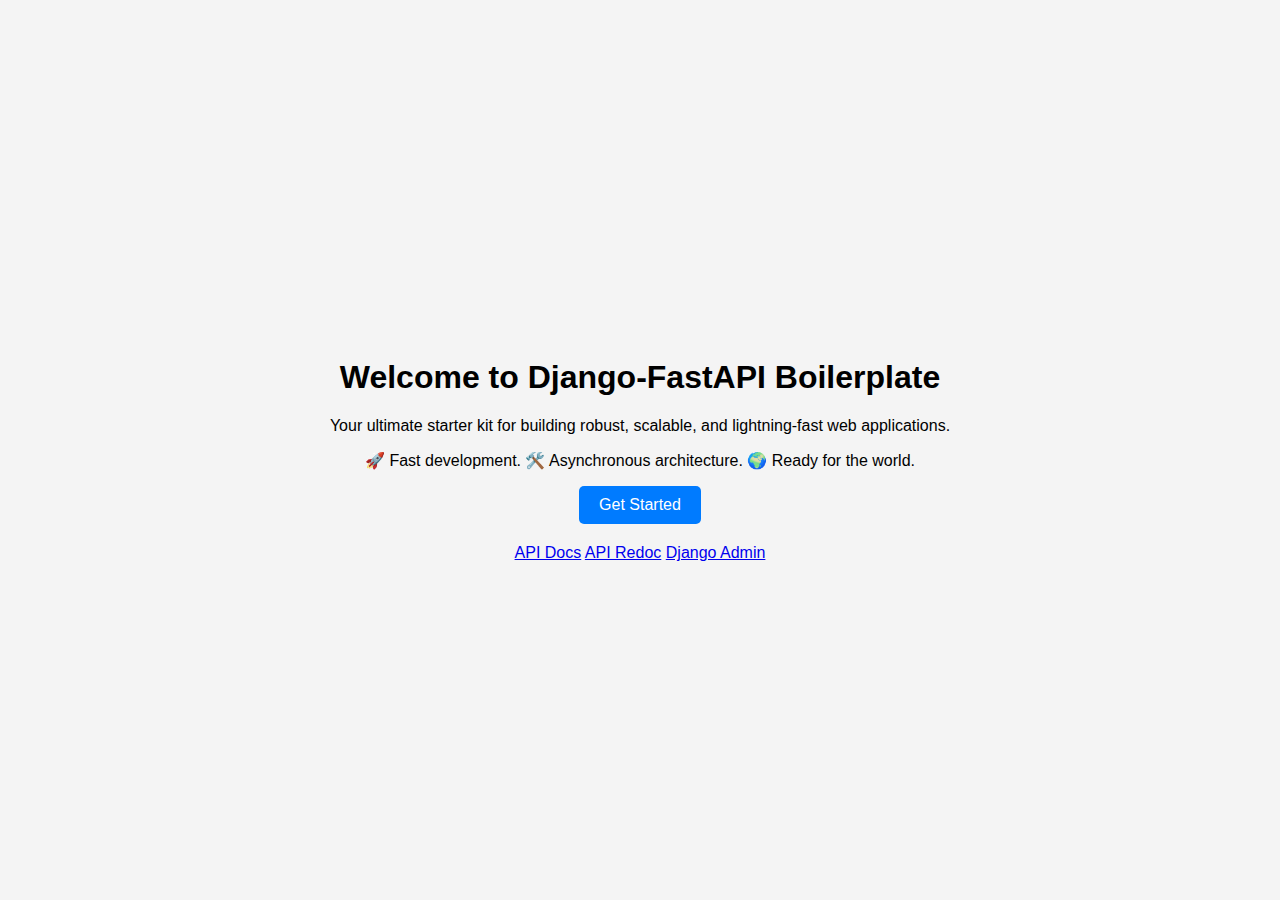
<file: frontend/index.html>
<!DOCTYPE html>
<html lang="en">

<head>
    <meta charset="UTF-8">
    <meta name="viewport" content="width=device-width, initial-scale=1.0">
    <title>Django-FastAPI Boilerplate</title>
    <link rel="stylesheet" href="./css/main.css">
    <link rel="icon" href="./img/logo.png">
</head>

<body>

</html>
<div class="info">
    <h1>Welcome to Django-FastAPI Boilerplate</h1>
    <p>Your ultimate starter kit for building robust, scalable, and lightning-fast web applications.</p>
    <p>🚀 Fast development. 🛠️ Asynchronous architecture. 🌍 Ready for the world.</p>
    <button id="lets-create">Get Started</button>
    <div class="links"></div>
    <a href="/api/docs" class="button">API Docs</a>
    <a href="/api/redoc" class="button">API Redoc</a>
    <a href="/d/admin" class="button">Django Admin</a>

</div>
<script src="./js/main.js" type="text/javascript"></script>
</body>
</file>
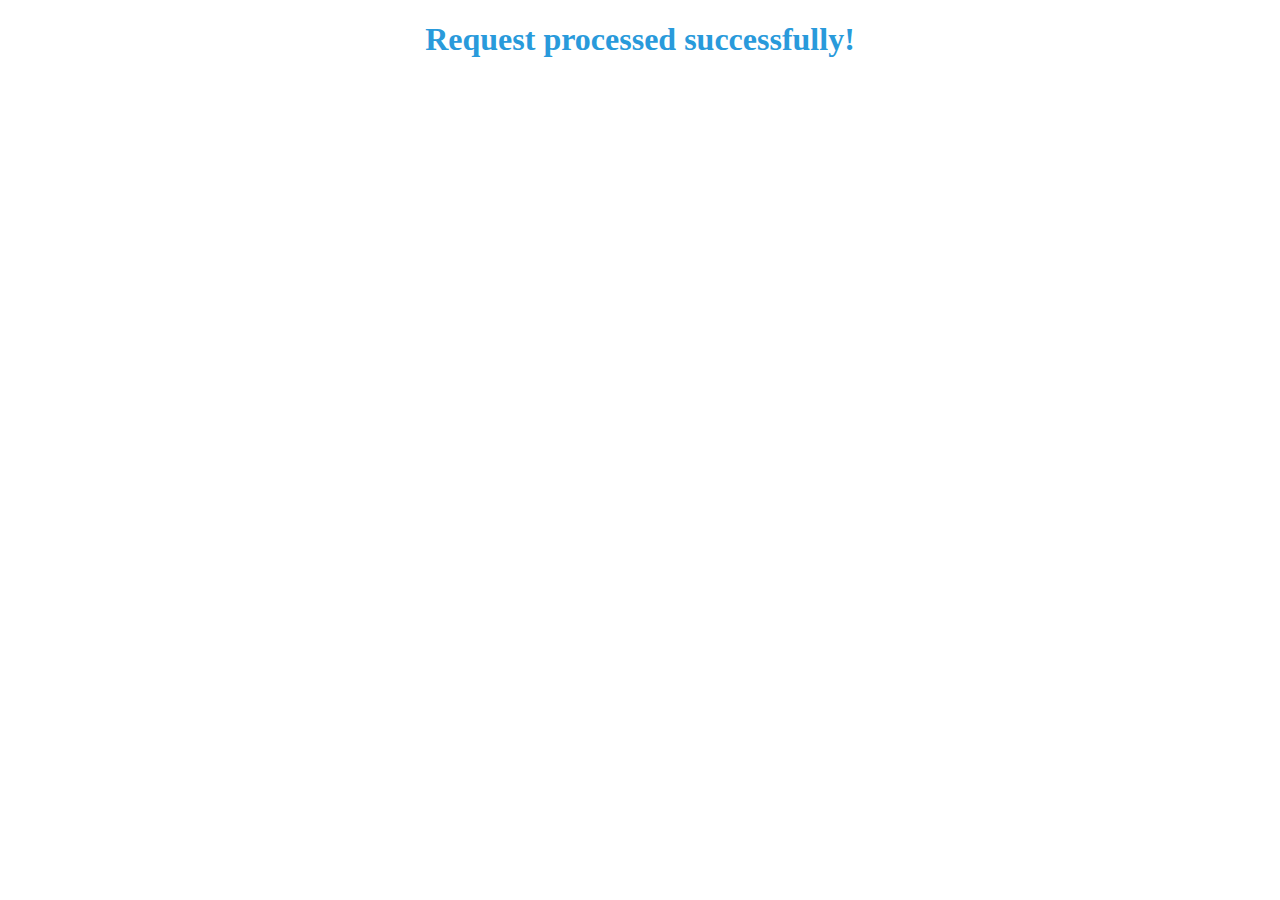
<file: backend/templates/success.html>
<!DOCTYPE html>
<html lang="en">

<head>
    <meta charset="UTF-8">
    <meta name="viewport" content="width=device-width, initial-scale=1.0">
    <title>Success</title>
    <style>
        * {
            text-align: center;
        }

        h1 {
            color: rgb(41, 154, 219);
        }
    </style>
</head>

<body>
    <h1>Request processed successfully!</h1>
</body>

</html>
</file>
<file: frontend/css/main.css>
body {
    margin: 0;
    padding: 0;
    display: flex;
    justify-content: center;
    align-items: center;
    height: 100vh;
    background-color: #f4f4f4;
}

.info {
    text-align: center;
    padding: 20px;
    font-family: Arial, sans-serif;
}

#lets-create {
    padding: 10px 20px;
    font-size: 16px;
    background-color: #007BFF;
    color: white;
    border: none;
    border-radius: 5px;
    cursor: pointer;
}

.links {
    margin-top: 20px;
    display: flex;
    gap: 15px;
    justify-content: center;
}

.links .button {
    text-decoration: none;
    padding: 10px 20px;
    font-size: 16px;
    background-color: #28a745;
    color: white;
    border-radius: 5px;
    transition: background-color 0.3s ease;
}

.links .button:hover {
    background-color: #218838;
}

@media (max-width: 600px) {
    div {
        padding: 10px;
    }

    h1 {
        font-size: 1.5rem;
    }

    p {
        font-size: 1rem;
    }

    button {
        font-size: 14px;
        padding: 8px 16px;
    }
}
</file>
